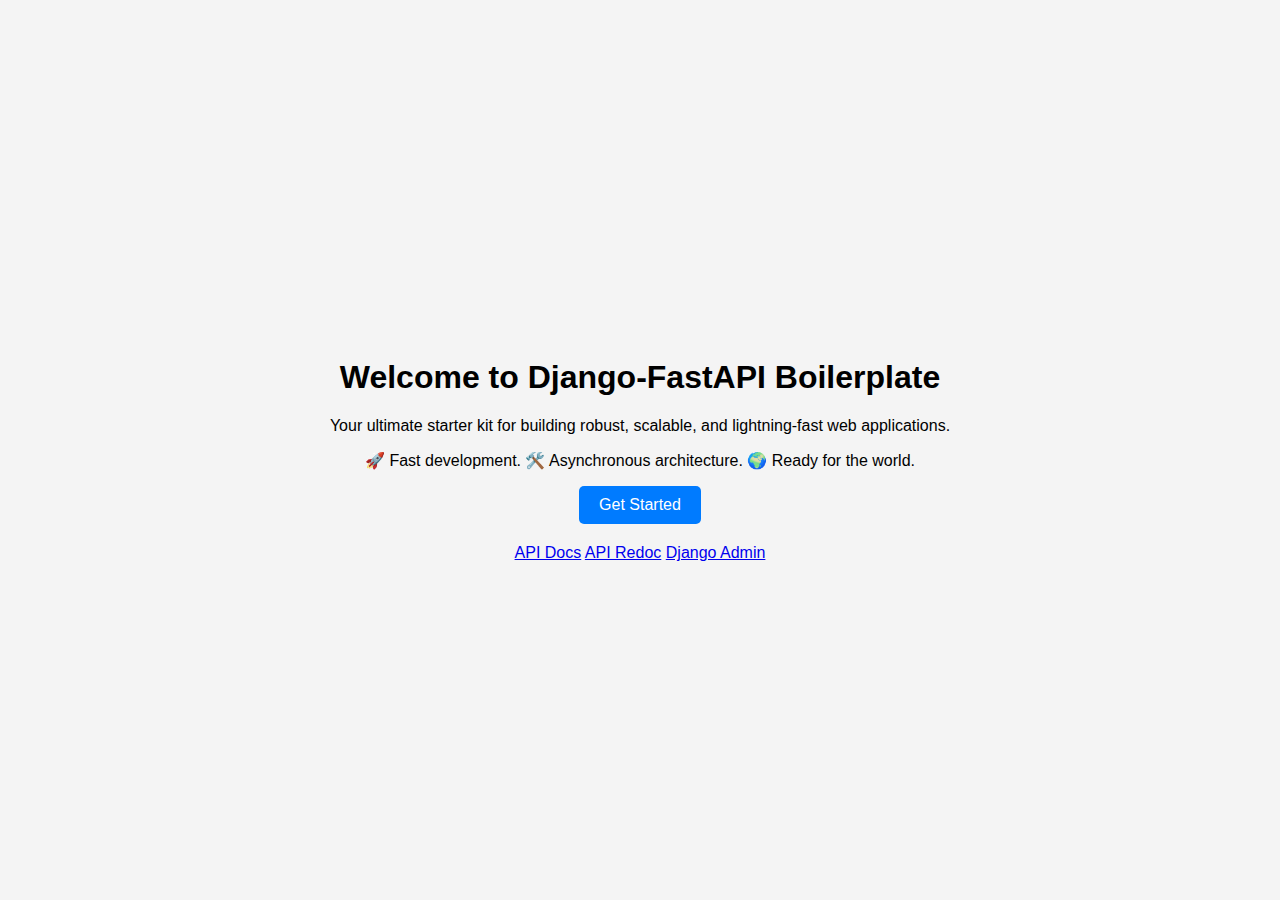
<file: frontend/index.html>
<!DOCTYPE html>
<html lang="en">

<head>
    <meta charset="UTF-8">
    <meta name="viewport" content="width=device-width, initial-scale=1.0">
    <title>Django-FastAPI Boilerplate</title>
    <link rel="stylesheet" href="./css/main.css">
    <link rel="icon" href="./img/logo.png">
</head>

<body>

</html>
<div class="info">
    <h1>Welcome to Django-FastAPI Boilerplate</h1>
    <p>Your ultimate starter kit for building robust, scalable, and lightning-fast web applications.</p>
    <p>🚀 Fast development. 🛠️ Asynchronous architecture. 🌍 Ready for the world.</p>
    <button id="lets-create">Get Started</button>
    <div class="links"></div>
    <a href="/api/docs" class="button">API Docs</a>
    <a href="/api/redoc" class="button">API Redoc</a>
    <a href="/d/admin" class="button">Django Admin</a>

</div>
<script src="./js/main.js" type="text/javascript"></script>
</body>
</file>
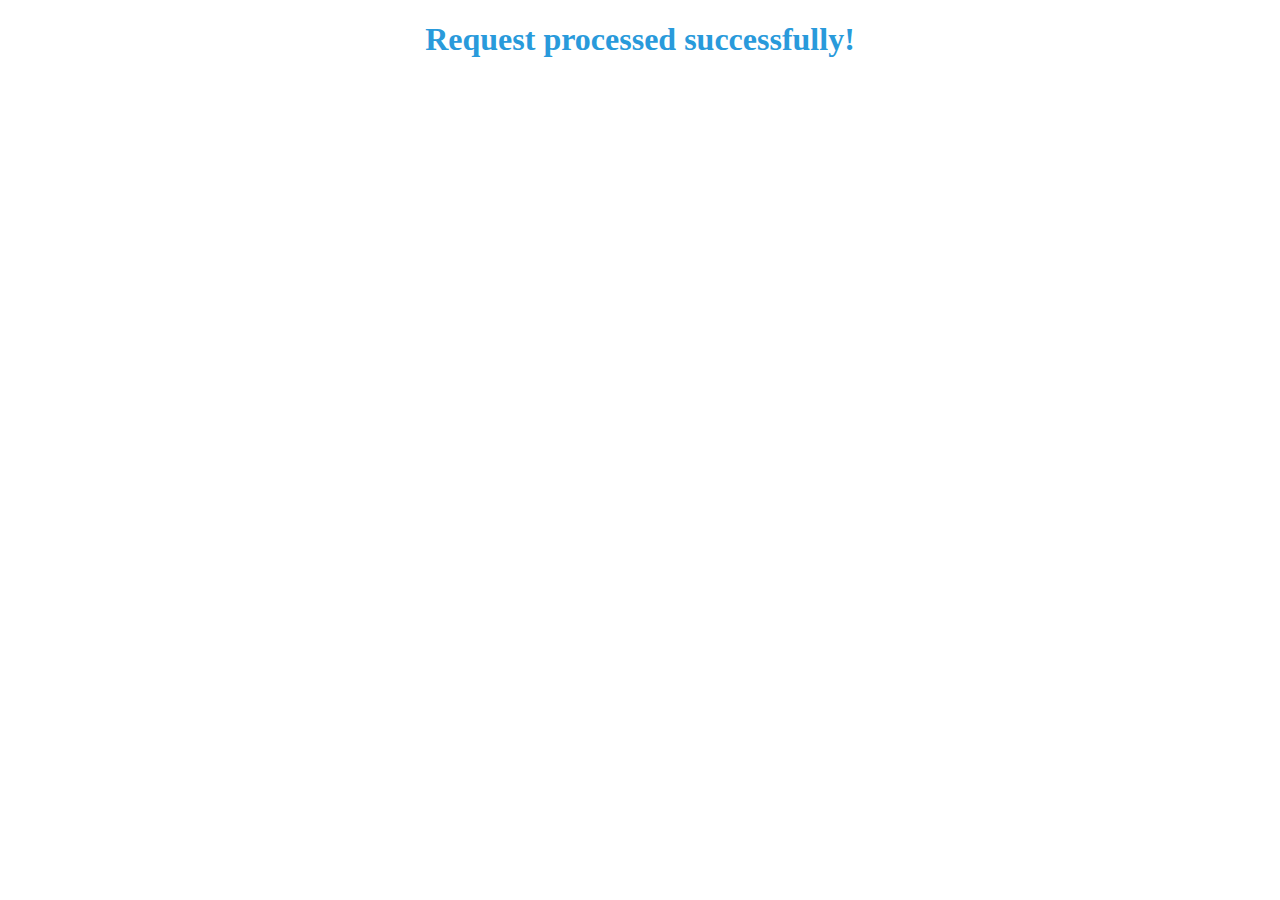
<file: backend/templates/success.html>
<!DOCTYPE html>
<html lang="en">

<head>
    <meta charset="UTF-8">
    <meta name="viewport" content="width=device-width, initial-scale=1.0">
    <title>Success</title>
    <style>
        * {
            text-align: center;
        }

        h1 {
            color: rgb(41, 154, 219);
        }
    </style>
</head>

<body>
    <h1>Request processed successfully!</h1>
</body>

</html>
</file>
<file: frontend/css/main.css>
body {
    margin: 0;
    padding: 0;
    display: flex;
    justify-content: center;
    align-items: center;
    height: 100vh;
    background-color: #f4f4f4;
}

.info {
    text-align: center;
    padding: 20px;
    font-family: Arial, sans-serif;
}

#lets-create {
    padding: 10px 20px;
    font-size: 16px;
    background-color: #007BFF;
    color: white;
    border: none;
    border-radius: 5px;
    cursor: pointer;
}

.links {
    margin-top: 20px;
    display: flex;
    gap: 15px;
    justify-content: center;
}

.links .button {
    text-decoration: none;
    padding: 10px 20px;
    font-size: 16px;
    background-color: #28a745;
    color: white;
    border-radius: 5px;
    transition: background-color 0.3s ease;
}

.links .button:hover {
    background-color: #218838;
}

@media (max-width: 600px) {
    div {
        padding: 10px;
    }

    h1 {
        font-size: 1.5rem;
    }

    p {
        font-size: 1rem;
    }

    button {
        font-size: 14px;
        padding: 8px 16px;
    }
}
</file>
